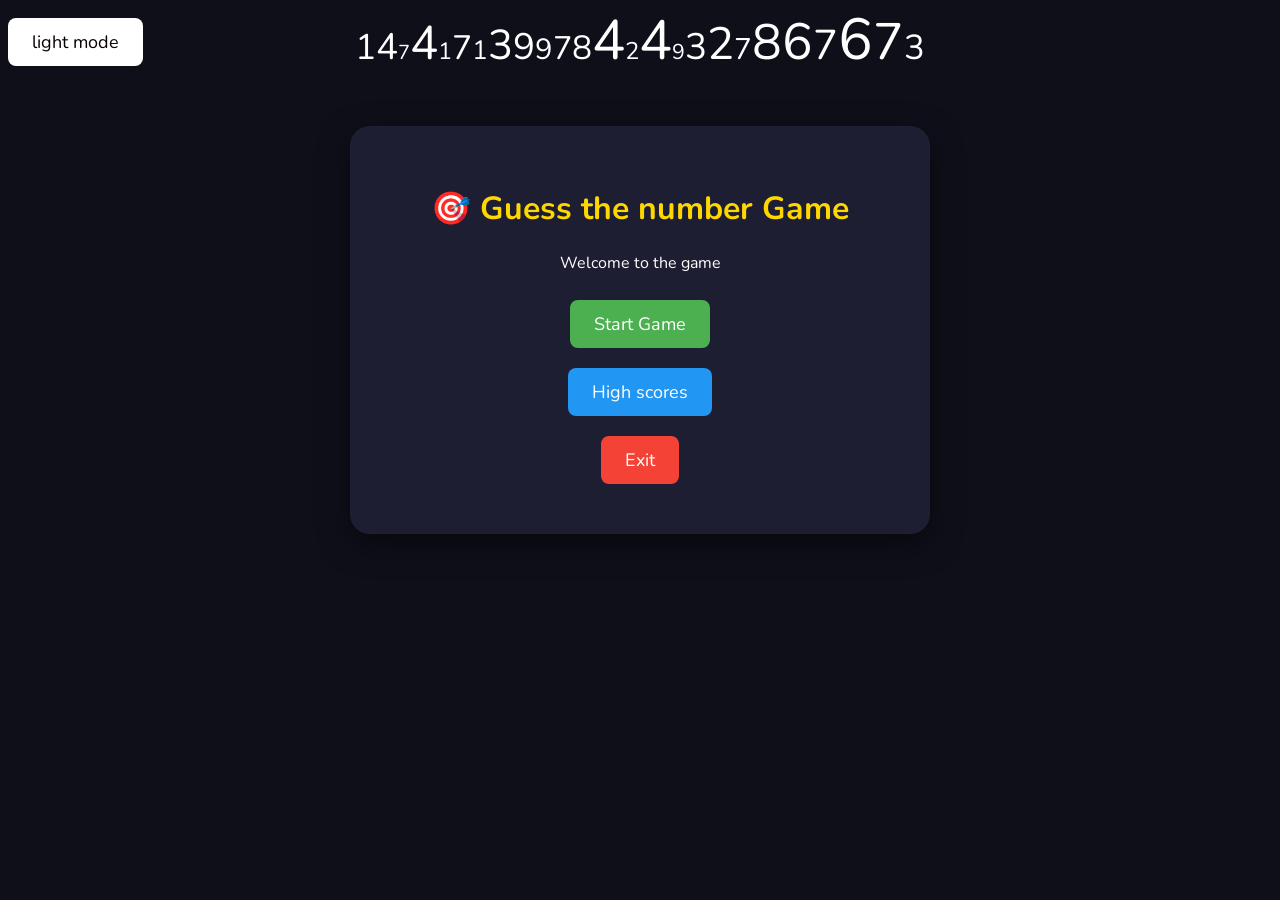
<file: index.html>
<!DOCTYPE html>
<html lang="en">

<head>
    <meta charset="UTF-8">
    <meta name="viewport" content="width=device-width, initial-scale=1.0">
    <title>Guess the number</title>
    <link rel="stylesheet" href="styles.css">
    <link rel="preconnect" href="https://fonts.googleapis.com">
    <link rel="preconnect" href="https://fonts.gstatic.com" crossorigin>
    <link href="https://fonts.googleapis.com/css2?family=Nunito:ital,wght@0,200..1000;1,200..1000&display=swap"
        rel="stylesheet">
</head>

<body>
    <div class="floatingNumbers" id="floatingNumbers"></div>
    <button id="change_mode" onclick="ChangeTheme()">light mode</button>
    <div class="container">
        <h1>🎯 Guess the number Game</h1>
        <p> Welcome to the game</p>
        <div>
            <button class="start" onclick="playAndNavigate('click', 'setup.html')">Start Game</button>
        </div>
        <div>
            <button class="hs" onclick="playAndNavigate('click', 'highScores.html')">High scores</button>
        </div>
        <div>
            <button class="exit" onclick="playSound('click'), showMessage('👋 Goodbye ')">Exit</button>
        </div>
        <audio id="click" src="sounds/click.mp3"></audio>
    </div>
    <div id="message"></div>
    <script>
        function showMessage(text) {
            document.getElementById('message').textContent = text;
        }
        function playSound(soundId) {
            let sound = document.getElementById(soundId);
            sound.currentTime = 0;
            sound.play();
        }
        function playAndNavigate(soundId, url) {
            playSound(soundId);
            setTimeout(() => {
                window.location.href = url;
            }, 200);
        }
        function createFloatingNumbers() {
            let container = document.getElementById('floatingNumbers');
            let numbers = [1, 2, 3, 4, 5, 6, 7, 8, 9];

            for (let i = 0; i < 25; i++) {
                let span = document.createElement('span');
                span.className = 'floating-number';
                span.textContent = numbers[Math.floor(Math.random() * numbers.length)];
                span.style.left = Math.random() * 100 + '%';
                span.style.fontSize = (Math.random() * 40 + 20) + 'px';
                span.style.animationDuration = (Math.random() * 20 + 15) + 's';
                span.style.animationDelay = (Math.random() * 15) + 's';
                container.appendChild(span);
            }
        }
        function ChangeTheme() {
            const isLight = document.body.classList.toggle('light-mode');
            const btn = document.getElementById('change_mode');
            if (isLight) {
                btn.textContent = 'dark mode';
                localStorage.setItem('theme', 'light');
            } else {
                btn.textContent = 'light mode';
                localStorage.setItem('theme', 'dark');
            }
        }
        const savedTheme = localStorage.getItem('theme');
        if (savedTheme === 'light') {
            document.body.classList.add('light-mode');
            document.getElementById('change_mode').textContent = 'dark mode';
        }
        createFloatingNumbers();
    </script>
</body>

</html>
</file>
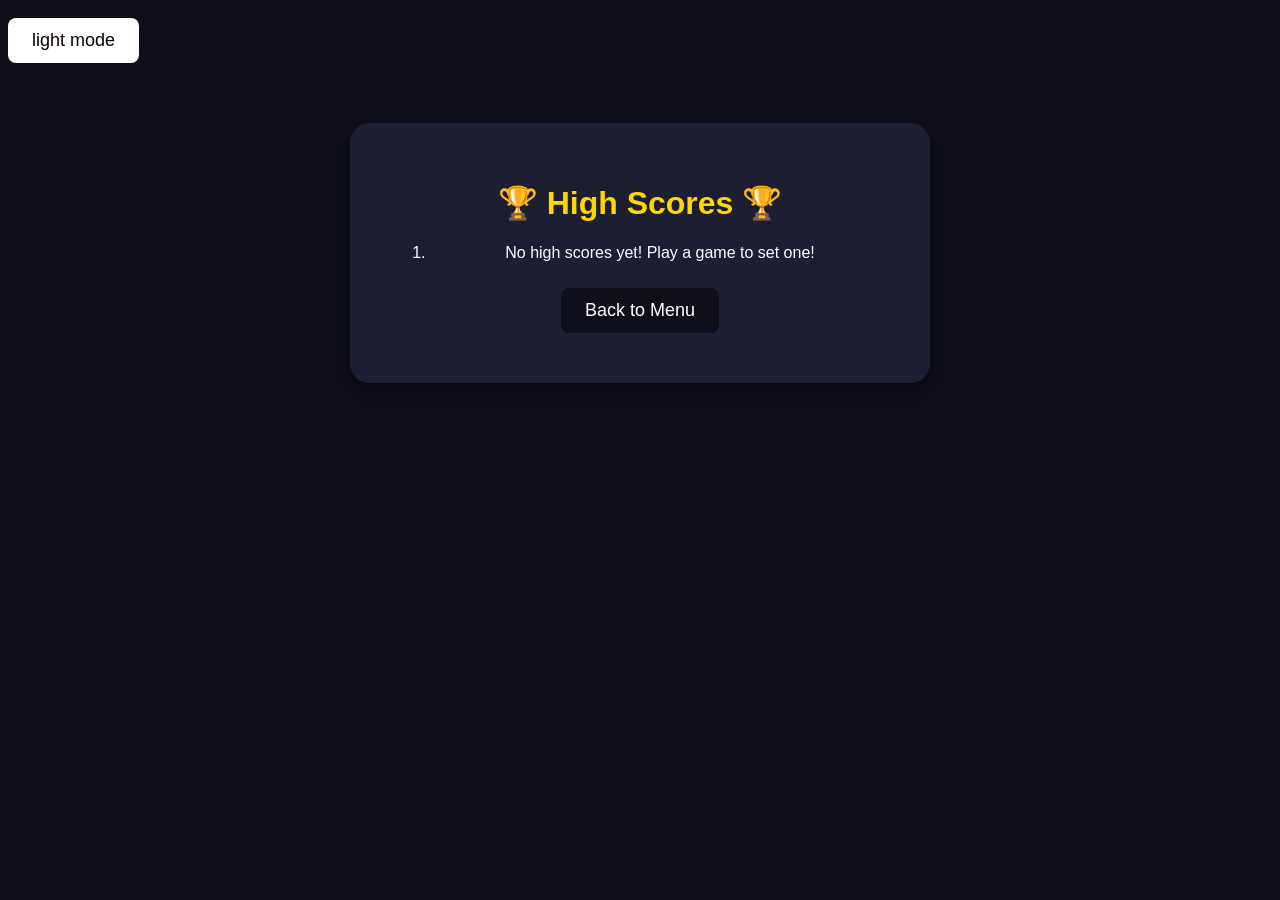
<file: highScores.html>
<!DOCTYPE html>
<html lang="en">

<head>
    <meta charset="UTF-8">
    <meta name="viewport" content="width=device-width, initial-scale=1.0">
    <title>High scores</title>
    <link rel="stylesheet" href="styles.css">
</head>

<body>
    <button id="change_mode" onclick="ChangeTheme()">light mode</button>
    <div class="container">
        <h1>🏆 High Scores 🏆</h1>
        <div>
            <ol>

            </ol>
        </div>
        <div>
            <button class="back" onclick="playAndNavigate('click', 'index.html')">Back to Menu</button>
        </div>
        <audio id="click" src="sounds/click.mp3"></audio>
    </div>
    <script>
        function goBack() {
            window.location.href = 'index.html'
        }
        let scores = JSON.parse(localStorage.getItem('highScores')) || [];
        let list = document.querySelector('ol');
        scores.forEach((score, index) => {
            let li = document.createElement('li');
            li.textContent = `${index + 1}. ${score.name} - ${score.score} points (${score.difficulty})`;
            list.appendChild(li);
        });
        if (scores.length === 0) {
            list.innerHTML = '<li>No high scores yet! Play a game to set one!</li>';
        }
        function playSound(soundId) {
            let sound = document.getElementById(soundId);
            sound.currentTime = 0;
            sound.play();
        }
        function playAndNavigate(soundId, url) {
            playSound(soundId);
            setTimeout(() => {
                window.location.href = url;
            }, 200);
        }
        function ChangeTheme() {
            const isLight = document.body.classList.toggle('light-mode');
            const btn = document.getElementById('change_mode');
            if (isLight) {
                btn.textContent = 'dark mode';
                localStorage.setItem('theme', 'light');
            } else {
                btn.textContent = 'light mode';
                localStorage.setItem('theme', 'dark');
            }
        }
        const savedTheme = localStorage.getItem('theme');
        if (savedTheme === 'light') {
            document.body.classList.add('light-mode');
            document.getElementById('change_mode').textContent = 'dark mode';
        }
    </script>
</body>

</html>
</file>
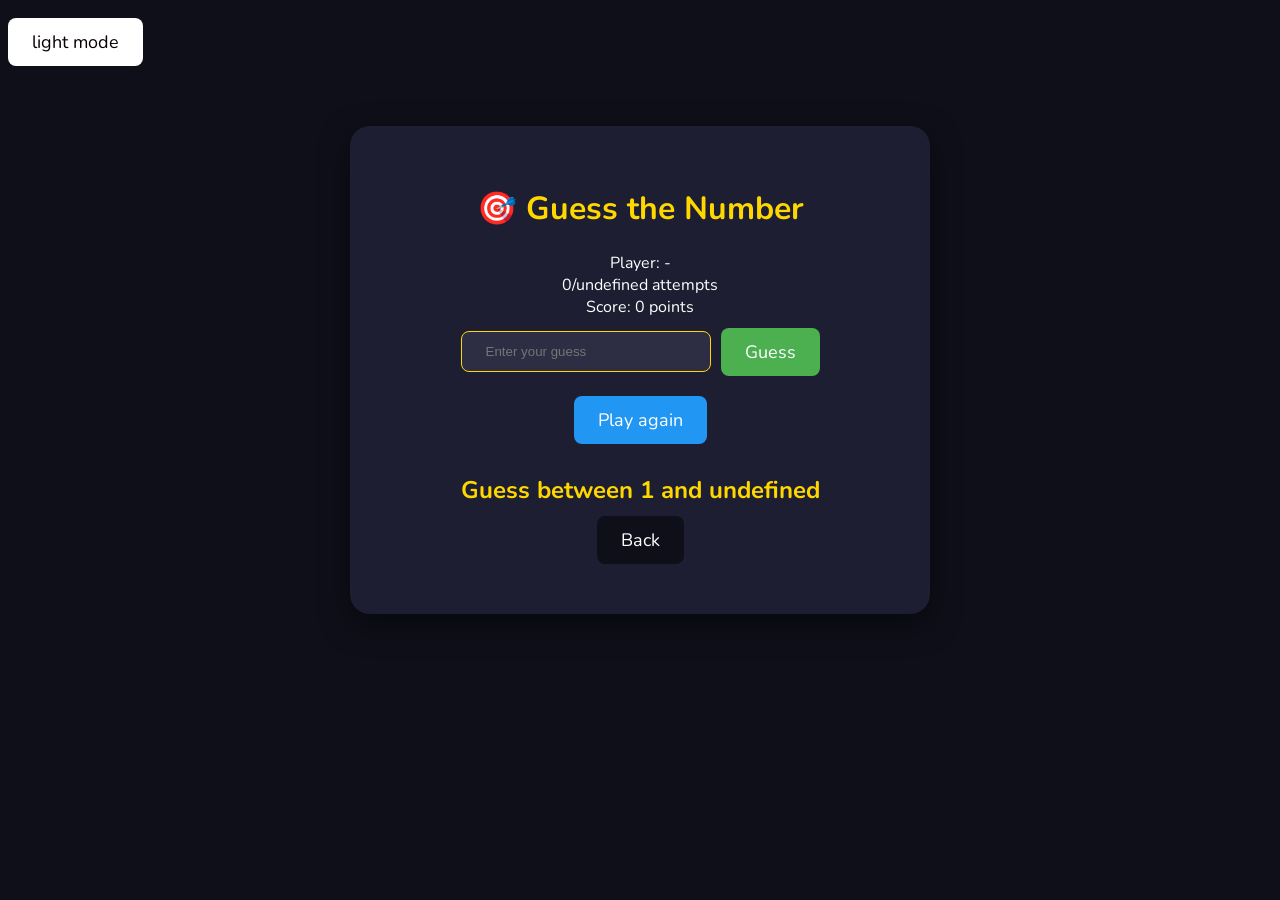
<file: play.html>
<!DOCTYPE html>
<html lang="en">

<head>
    <meta charset="UTF-8">
    <meta name="viewport" content="width=device-width, initial-scale=1.0">
    <title>Guess the number</title>
    <link rel="stylesheet" href="styles.css">
    <link rel="preconnect" href="https://fonts.googleapis.com">
    <link rel="preconnect" href="https://fonts.gstatic.com" crossorigin>
    <link href="https://fonts.googleapis.com/css2?family=Nunito:ital,wght@0,200..1000;1,200..1000&display=swap"
        rel="stylesheet">
</head>

<body>
    <button id="change_mode" onclick="ChangeTheme()">light mode</button>
    <div class="container">
        <h1>🎯 Guess the Number</h1>
        <div id="playerInfo">
            Player: <span id="playerNameDisplay"></span> - <span id="difficultyDisplay"></span>
        </div>
        <div>
            <span id="attempts">0</span>
        </div>
        <div>
            Score: <span id="score">0</span> points
        </div>
        <div class="guess-area">
            <input type="number" id="guessInput" placeholder="Enter your guess">
            <button class="start" onclick="playSound('click'), makeGuess()">Guess</button>
        </div>
        <div>
            <button class="playagain" onclick="playSound('click'), resetGame()">Play again</button>
        </div>
        <div id="messageArea"></div>
        <div>
            <button class="back" onclick="playAndNavigate('click', 'index.html')">Back</button>
        </div>
        <div id="winButtons" style="display: none;">
            <button class="start" onclick="playSound('click'), continueGame()">Continue</button>
            <button class="back" onclick="goBackAndSaveWithSound()">Menu</button>
        </div>
        <audio id="correct" src="sounds/correct.mp3"></audio>
        <audio id="wrong" src="sounds/wrong.mp3"></audio>
        <audio id="gameover" src="sounds/gameover.mp3"></audio>
        <audio id="click" src="sounds/click.mp3"></audio>
    </div>
    <script>
        let playerName = '';
        let secretNumber = Math.random();
        let attempt = 0;
        let maxAttempt = 0;
        let difficulty = '';
        let maxNumber = 0;
        let totalScore = 0;
        let gameOver = false;
        function getGameData() {
            const urlParams = new URLSearchParams(window.location.search);
            playerName = urlParams.get('name');
            difficulty = urlParams.get('difficulty');

            document.getElementById('playerNameDisplay').textContent = playerName;
            document.getElementById('difficultyDisplay').textContent = difficulty;
        }
        function goBack() {
            window.location.href = 'index.html';
        }
        function startGame() {
            attempt = 0;
            maxAttempt = {
                'easy': 7,
                'medium': 7,
                'hard': 9
            }
            maxNumber = {
                'easy': 50,
                'medium': 100,
                'hard': 200
            }
            let range = maxNumber[difficulty];
            secretNumber = Math.floor(Math.random() * range) + 1;
            let attempts = maxAttempt[difficulty];
            document.getElementById('messageArea').textContent = `Guess between 1 and ${range}`;
            document.getElementById('attempts').textContent = `${attempt}/${attempts} attempts`;
            document.getElementById('score').textContent = totalScore;
        }
        function makeGuess() {

            if (gameOver == true) {
                document.getElementById('messageArea').textContent = 'You want to play again'
            }
            if (gameOver == false) {
                let guessNumber = Number(document.getElementById('guessInput').value);
                attempt += 1;
                if (!guessNumber) {
                    document.getElementById('messageArea').textContent = 'Please enter a number!';
                    return;
                }
                document.getElementById('attempts').textContent = `${attempt}/${maxAttempt[difficulty]} attempts`;
                document.getElementById('guessInput').value = '';
                if (guessNumber > secretNumber) {
                    playSound('wrong')
                    document.getElementById('messageArea').textContent = 'Too high'
                } else if (guessNumber < secretNumber) {
                    playSound('wrong')
                    document.getElementById('messageArea').textContent = 'Too low'
                } else if (guessNumber === secretNumber) {
                    document.getElementById('messageArea').textContent = `Correct 🎉 the number was ${secretNumber}`;
                    gameOver = true;
                    playSound('correct')
                    let points = calculatePoints(difficulty, attempt, maxAttempt[difficulty]);
                    totalScore += points;
                    document.getElementById('score').textContent = totalScore;
                    document.getElementById('winButtons').style.display = 'block';
                    return;
                }
                if (attempt === maxAttempt[difficulty]) {
                    document.getElementById('messageArea').textContent = `Game over the number was ${secretNumber}`;
                    gameOver = true;
                    playSound('gameover')
                    saveHighScore(playerName, totalScore, difficulty);
                    document.getElementById('score').textContent = 0;
                    totalScore = 0;
                    return;
                }
            }
        }
        function resetGame() {
            attempt = 0;
            maxAttempt = {
                'easy': 7,
                'medium': 7,
                'hard': 9
            }
            maxNumber = {
                'easy': 50,
                'medium': 100,
                'hard': 200
            }
            let range = maxNumber[difficulty];
            secretNumber = Math.floor(Math.random() * range) + 1;
            let attempts = maxAttempt[difficulty];
            document.getElementById('messageArea').textContent = `New game started`;
            document.getElementById('attempts').textContent = `${attempt}/${attempts} attempts`;
            gameOver = false;
            totalScore = 0;
        }
        function calculatePoints(difficulty, attempt, maxAttempt) {
            let basePoints = {
                'easy': 10,
                'medium': 25,
                'hard': 50,
            }
            let points = basePoints[difficulty]
            if (attempt === 1) {
                points += 10;
            }
            if (attempt <= maxAttempt / 2) {
                points += 5;
            }
            return points;
        }
        function saveHighScore(playerName, score, difficulty) {
            let scores = localStorage.getItem('highScores');
            if (scores) {
                scores = JSON.parse(scores);
            }
            if (!scores) {
                scores = []
            }
            scores.push({ name: playerName, score, difficulty });
            scores.sort((a, b) => b.score - a.score);
            scores = scores.slice(0, 5);
            localStorage.setItem('highScores', JSON.stringify(scores));
        }
        function continueGame() {
            attempt = 0;
            maxAttempt = {
                'easy': 7,
                'medium': 7,
                'hard': 9
            }
            maxNumber = {
                'easy': 50,
                'medium': 100,
                'hard': 200
            }
            let range = maxNumber[difficulty];
            secretNumber = Math.floor(Math.random() * range) + 1;
            let attempts = maxAttempt[difficulty];
            document.getElementById('messageArea').textContent = `New game started`;
            document.getElementById('attempts').textContent = `${attempt}/${attempts} attempts`;
            gameOver = false;
            document.getElementById('winButtons').style.display = 'none';
        }
        function goBackAndSave() {
            saveHighScore(playerName, totalScore, difficulty);
            goBack();
        }
        function playSound(soundId) {
            let sound = document.getElementById(soundId);
            sound.currentTime = 0;
            sound.play();
        }
        function playAndNavigate(soundId, url) {
            playSound(soundId);
            setTimeout(() => {
                window.location.href = url;
            }, 200);
        }
        function goBackAndSaveWithSound() {
            playSound('click');
            saveHighScore(playerName, totalScore, difficulty);
            setTimeout(() => {
                window.location.href = 'index.html';
            }, 200);
        }
        function ChangeTheme() {
            const isLight = document.body.classList.toggle('light-mode');
            const btn = document.getElementById('change_mode');
            if (isLight) {
                btn.textContent = 'dark mode';
                localStorage.setItem('theme', 'light');
            } else {
                btn.textContent = 'light mode';
                localStorage.setItem('theme', 'dark');
            }
        }
        const savedTheme = localStorage.getItem('theme');
        if (savedTheme === 'light') {
            document.body.classList.add('light-mode');
            document.getElementById('change_mode').textContent = 'dark mode';
        }

        getGameData();
        startGame();
    </script>
</body>

</html>
</file>
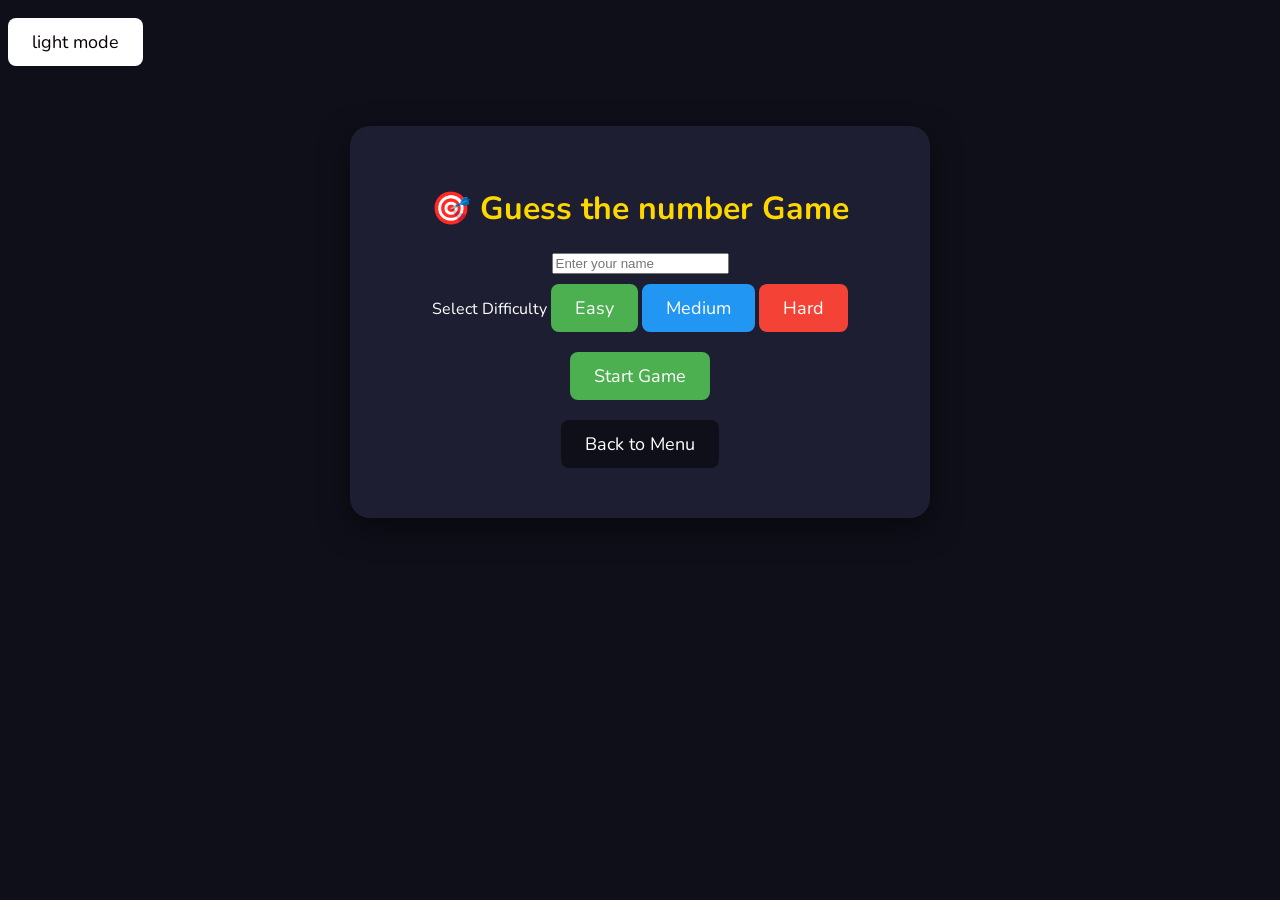
<file: setup.html>
<!DOCTYPE html>
<html lang="en">

<head>
    <meta charset="UTF-8">
    <meta name="viewport" content="width=device-width, initial-scale=1.0">
    <title>Guess the number</title>
    <link rel="stylesheet" href="styles.css">
    <link rel="preconnect" href="https://fonts.googleapis.com">
    <link rel="preconnect" href="https://fonts.gstatic.com" crossorigin>
    <link href="https://fonts.googleapis.com/css2?family=Nunito:ital,wght@0,200..1000;1,200..1000&display=swap"
        rel="stylesheet">
</head>

<body>
    <button id="change_mode" onclick="ChangeTheme()">light mode</button>
    <div class="container">
        <h1>🎯 Guess the number Game</h1>
        <input type="text" id="playerName" placeholder="Enter your name">
        <div>
            <label>Select Difficulty</label>
            <button class="easy" onclick="playSound('click'), selectDifficulty('easy')">Easy</button>
            <button class="medium" onclick="playSound('click'), selectDifficulty('medium')">Medium</button>
            <button class="hard" onclick="playSound('click'), selectDifficulty('hard')">Hard</button>
        </div>
        <div>
            <button class="start" onclick="startGame()">Start Game</button>
        </div>
        <div>
            <button class="back" onclick="playAndNavigate('click', 'index.html')">Back to Menu</button>
        </div>
        <audio id="click" src="sounds/click.mp3"></audio>
    </div>
    <div id="message"></div>
    <script>
        let selectedDifficulty = '';

        function selectDifficulty(difficulty) {
            selectedDifficulty = difficulty;
            document.getElementById('message').textContent = `Difficulty: ${difficulty}`;
        }
        function goBack() {
            window.location.href = 'index.html';
        }
        function startGame() {
            let name = document.getElementById('playerName').value;

            if (name === '') {
                document.getElementById('message').textContent = '⚠️ Please enter your name!';
                return;
            }

            if (selectedDifficulty === '') {
                document.getElementById('message').textContent = '⚠️ Please select a difficulty!';
                return;
            }
            playSound('click');
            setTimeout(() => {
                window.location.href = `play.html?name=${name}&difficulty=${selectedDifficulty}`;
            }, 200);
        }
        function playSound(soundId) {
            let sound = document.getElementById(soundId);
            sound.currentTime = 0;
            sound.play();
        }
        function playAndNavigate(soundId, url) {
            playSound(soundId);
            setTimeout(() => {
                window.location.href = url;
            }, 200);
        }
        function ChangeTheme() {
            const isLight = document.body.classList.toggle('light-mode');
            const btn = document.getElementById('change_mode');
            if (isLight) {
                btn.textContent = 'dark mode';
                localStorage.setItem('theme', 'light');
            } else {
                btn.textContent = 'light mode';
                localStorage.setItem('theme', 'dark');
            }
        }
        const savedTheme = localStorage.getItem('theme');
        if (savedTheme === 'light') {
            document.body.classList.add('light-mode');
            document.getElementById('change_mode').textContent = 'dark mode';
        }

    </script>
</body>

</html>
</file>
<file: styles.css>
body {
    font-family: "Nunito", sans-serif;
    background-color: #0f0f1a;
    color: #ffffff;
}

h1 {
    color: #ffd700;
    text-align: center;
}

p {
    text-align: center;
}

button {
    color: white;
    text-align: center;
    font-size: 18px;
    padding: 12px 24px;
    border-radius: 8px;
    border: none;
    cursor: pointer;
    font-family: "Nunito", sans-serif;
}

div {
    text-align: center;
    margin: auto;
}

.container {
    z-index: 1;
    position: relative;
    align-items: center;
    background: #1e1e32;
    border-radius: 20px;
    padding: 40px;
    box-shadow: 0 10px 30px rgba(0, 0, 0, 0.5);
    max-width: 500px;
    margin: 50px auto;
}

button:hover {
    transform: scale(1.05);
    box-shadow: 0 5px 15px rgba(0, 0, 0, 0.3);
    color: #ffd700;
}

.start {
    background-color: #4CAF50;
}

.hs {
    background-color: #2196F3;
}

.exit {
    background-color: #f44336;
}

.start:hover {
    color: #ffd700;
}

.hs:hover {
    color: #ffd700;
}

.exit:hover {
    color: #ffd700;
}

button {
    margin: 10px 0;
}

#messageArea {
    color: #ffd700;
    font-size: 24px;
    font-weight: bold;
    margin-top: 20px;
    text-align: center;
}

#message {
    color: #ffd700;
    font-size: 24px;
    font-weight: bold;
    margin-top: 20px;
    text-align: center;
}

.easy {
    background-color: #4CAF50;
}

.medium {
    background-color: #2196F3;
}

.hard {
    background-color: #f44336;
}

.back {
    color: rgb(255, 255, 255);
    background-color: #0f0f1a;
}

#guessInput {
    width: 200px;
    padding: 12px 24px;
    color: #ffffff;
    background-color: #2d2d44;
    border: 1px solid #ffd700;
    border-radius: 8px;
}

.guess-area {
    display: flex;
    justify-content: center;
    align-items: center;
    gap: 10px;
}

.playagain {
    background-color: #2196F3;
}

/* Floating numbers background */
.floatingNumbers {
    position: fixed;
    top: 0;
    left: 0;
    width: 100%;
    height: 100%;
    pointer-events: none;
    z-index: 0;
    overflow: hidden;
}

.floatingNumber {
    position: fixed;
    pointer-events: none;
    z-index: 0;
    position: absolute;
    color: rgba(255, 215, 0, 0.1);
    font-weight: bold;
    font-family: "Nunito", sans-serif;
    user-select: none;
    animation: floatNumber linear infinite;
}

@keyframes floatNumber {
    0% {
        transform: translateY(100vh) rotate(0deg);
        opacity: 0;
    }

    10% {
        opacity: 1;
    }

    90% {
        opacity: 1;
    }

    100% {
        transform: translateY(-100vh) rotate(720deg);
        opacity: 0;
    }
}

#change_mode {
    color: #080000;
    background-color: #ffffff;
}

body.light-mode {
    background-color: antiquewhite;
}

body.light-mode .container {
    background-color: rgb(206, 183, 152);
}

body.light-mode .container h1 {
    color: #0f0f1a;
}

body.light-mode .floatingNumber {
    color: #080000;
}

@media (max-width: 600px) {
    body {
        max-width: 100%;
    }
    div {
        max-width: 100%;
    }
    .container {
        margin: 20px 10px;
        padding: 25px 15px;
        max-width: 100%;
        border-radius: 15px;
        box-sizing: border-box;
    }

    h1 {
        font-size: 28px;
        word-break: break-word;
    }

    p {
        font-size: 18px;
        margin: 10px 0;
    }

    button {
        width: 100%;
        font-size: 20px;
        padding: 16px 20px;
        margin: 8px 0;
        border-radius: 12px;
        box-sizing: border-box;
    }

    #guessInput {
        width: 100%;
        padding: 16px 20px;
        font-size: 20px;
        box-sizing: border-box;
        border-radius: 12px;
    }

    .guess-area {
        flex-direction: column;
        gap: 12px;
        width: 100%;
    }

    .guess-area button {
        width: 100%;
    }

    #messageArea,
    #message {
        font-size: 20px;
        padding: 10px;
    }

    #playerInfo,
    #attempts,
    #score {
        font-size: 18px;
    }

    #change_mode {
        position: fixed;
        top: 12px;
        right: 12px;
        padding: 8px 14px;
        font-size: 14px;
        border-radius: 30px;
        width: auto;
        z-index: 999;
        box-shadow: 0 4px 10px rgba(0, 0, 0, 0.3);
    }

    .floating-number {
        display: none;
    }


    ol {
        padding-left: 20px;
        font-size: 18px;
        text-align: left;
    }

    ol li {
        margin: 8px 0;
        padding: 8px;
    }
}
</file>
